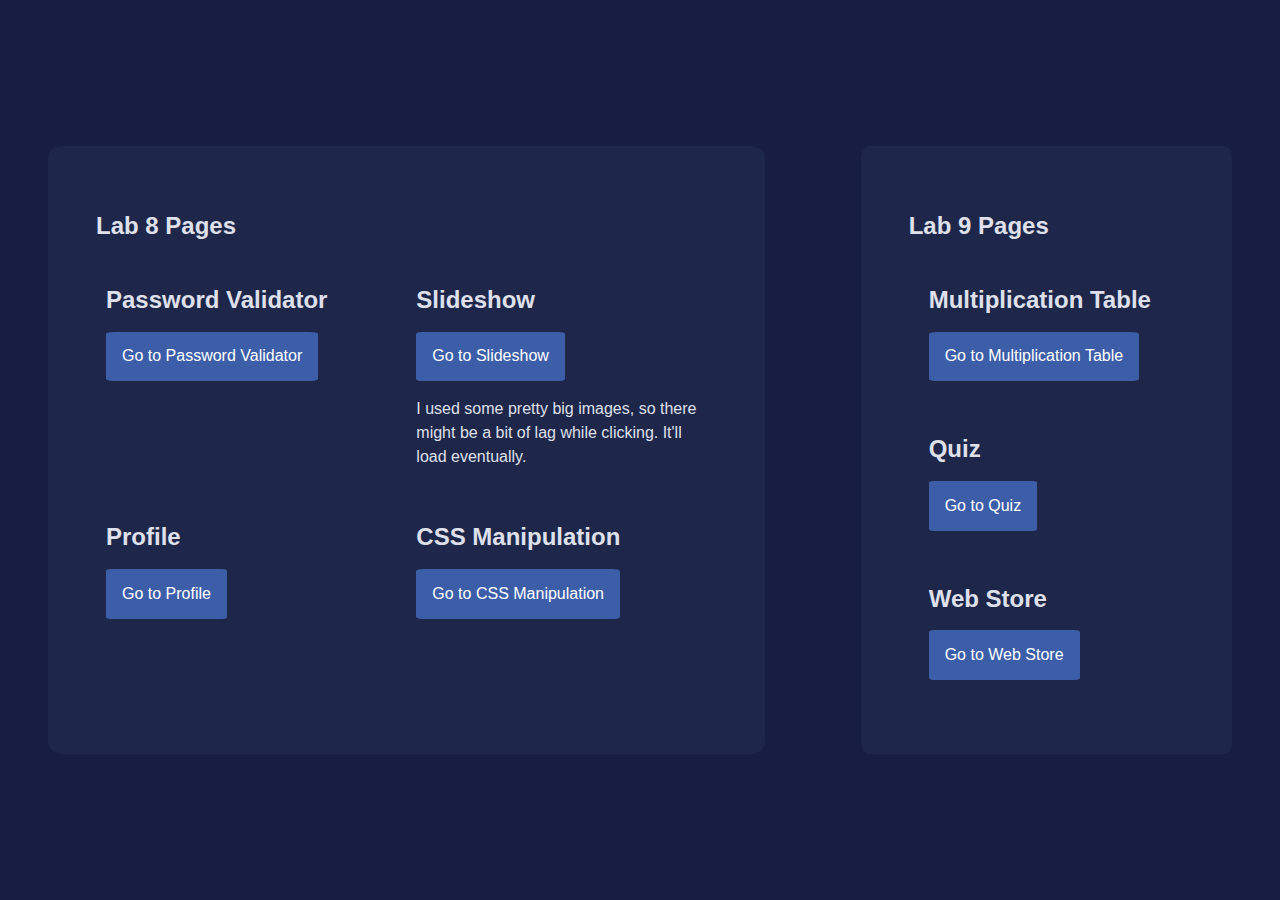
<file: index.html>
<!DOCTYPE html>
<html>
    <title>Profile</title>
    <head>
        <style>
            body {
                background-color: #181E42;
            }

            #box {
                width: 100%;
                position: absolute;
                left: 50%;
                top: 50%;
                transform: translate(-50%, -50%);
                display: flex;
                justify-content: space-around;
            }

            .wrapper {
                margin: 3em;
                padding: 3em;
                background-color: #1E264A;
                color: #DEE0EB;
                font-family: Roboto, Helvetica, sans-serif;
                line-height: 1.5em;
                border-radius: 2%;
            }

            * {
                box-sizing: border-box;
            }

            .row {
                width: 100%;
            }

            .row:after {
                content: "";
                display: table;
                clear: both;
            }

            .column {
                float: left;
                width: 50%;
                padding: 10px;
            }

            .column2 {
                float: left;
                width: 100%;
                padding: 10px;
                margin: 0px 10px 0 10px;
            }

            a.button {
                -webkit-appearance: button;
                -moz-appearance: button;
                appearance: button;
                background-color: #3C5EA8;
                border: none;
                color: white;
                padding: 0.8em 1em;
                text-align: center;
                text-decoration: none;
                display: inline-block;
                border-radius: 4%;
                transition-duration: 0.1s;
            }

            a.button:hover {
                background-color: #4D79D9;
                color: white;
            }
        </style>
    </head>
    <body>
        <div id='box'>
            <div class='wrapper'>
                <h2>Lab 8 Pages</h2>
                <div class='row'>
                    <div class="column">
                        <h2>Password Validator</h2>
                        <p><a class = 'button' href='./08_pages/password_validator.html'>Go to Password Validator</a></p>
                    </div>
                    <div class="column">
                        <h2>Slideshow</h2>
                        <p><a class = 'button' href='./08_pages/slide_show.html'>Go to Slideshow</a></p>
                        <p>I used some pretty big images, so there might be a bit of lag while clicking. It'll load eventually.</p>
                    </div>
                </div>
                <div class='row'>
                    <div class="column">
                        <h2>Profile</h2>
                        <p><a class = 'button' href='./08_pages/profile.html'>Go to Profile</a></p>
                    </div>
                    <div class="column">
                        <h2>CSS Manipulation</h2>
                        <p><a class = 'button' href='./08_pages/css_mani.html'>Go to CSS Manipulation</a></p>
                    </div>
                </div>
            </div>
            <div class='wrapper'>
                <h2>Lab 9 Pages</h2>
                <div class='row'>
                    <div class="column2">
                        <h2>Multiplication Table</h2>
                        <p><a class = 'button' href='./09_pages/multiplication_table.php'>Go to Multiplication Table</a></p>
                    </div>
                    <div class="column2">
                        <h2>Quiz</h2>
                        <p><a class = 'button' href='./09_pages/quiz/Quiz.html'>Go to Quiz</a></p>
                    </div>
                </div>
                <div class='row'>
                    <div class="column2">
                        <h2>Web Store</h2>
                        <p><a class = 'button' href='./09_pages/store/customerFrontend.html'>Go to Web Store</a></p>
                    </div>
                </div>
            </div>
        </div>
    </body>
</html>
</file>
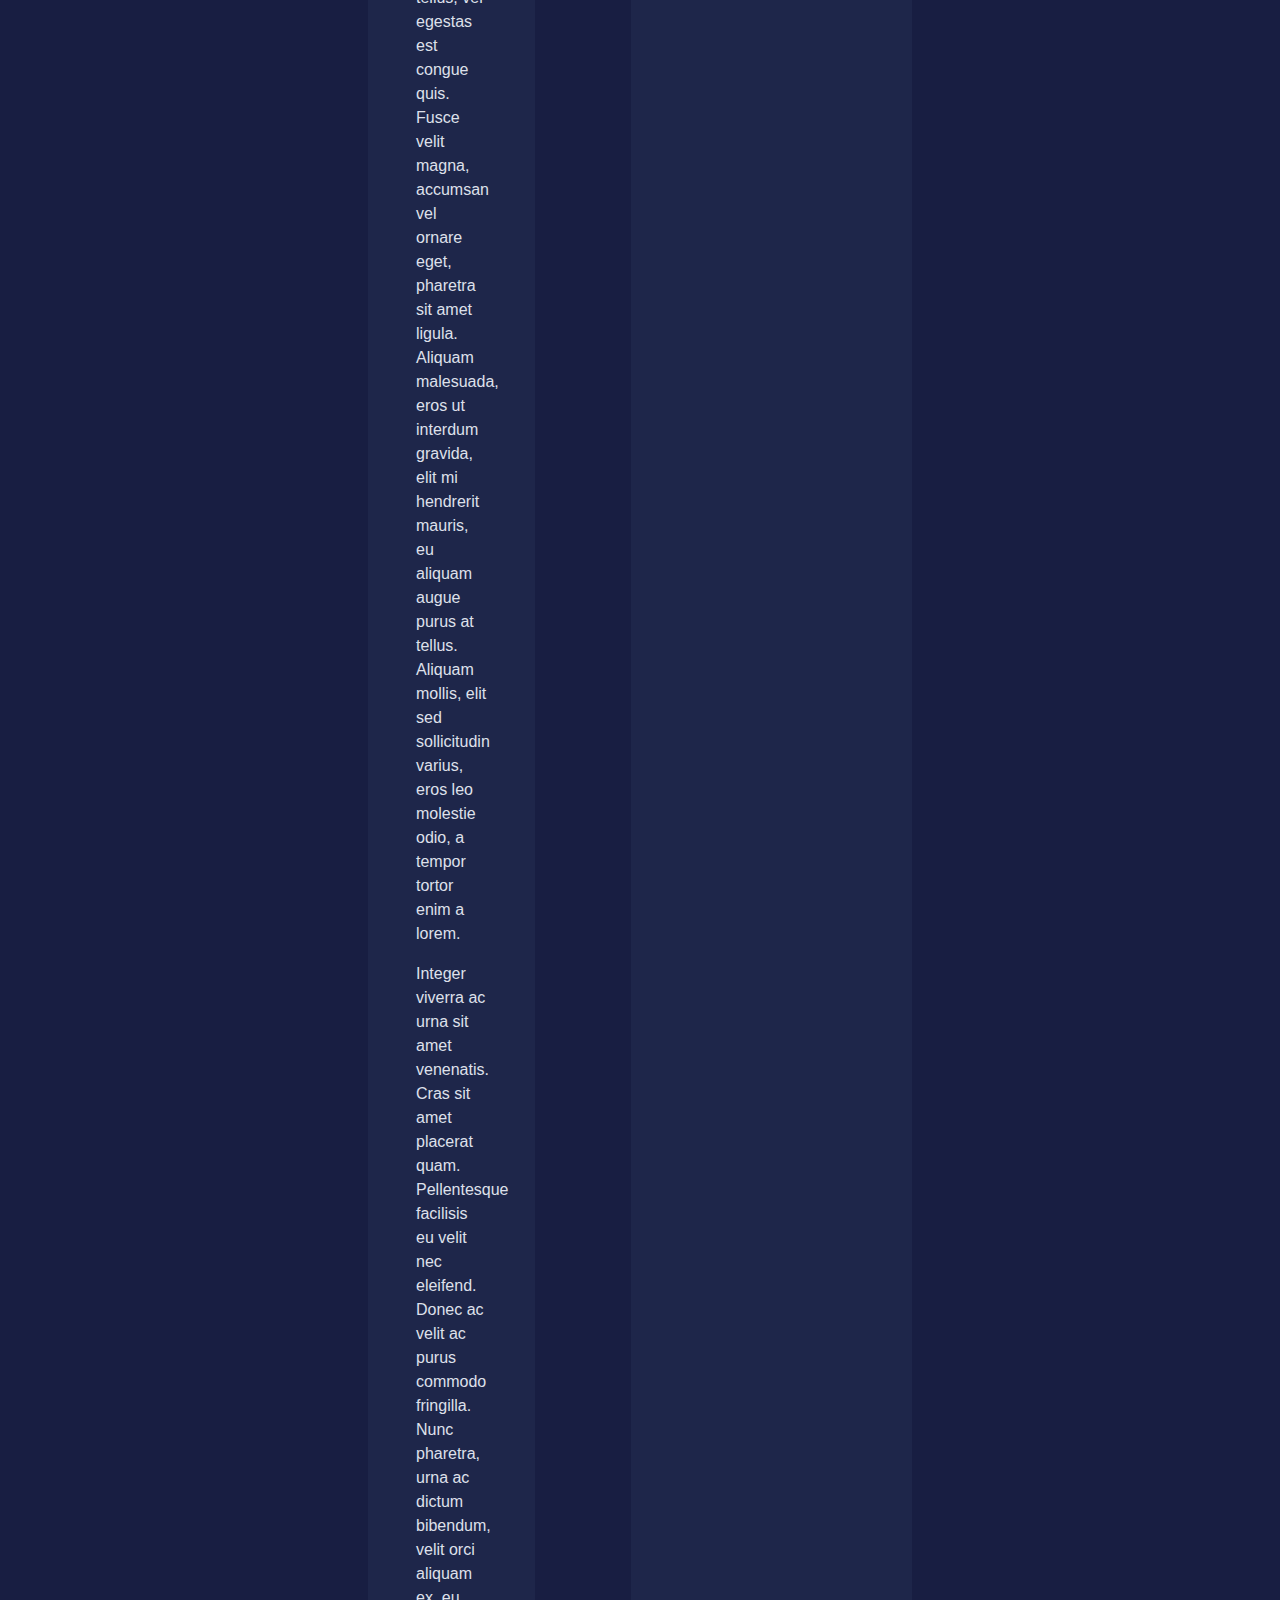
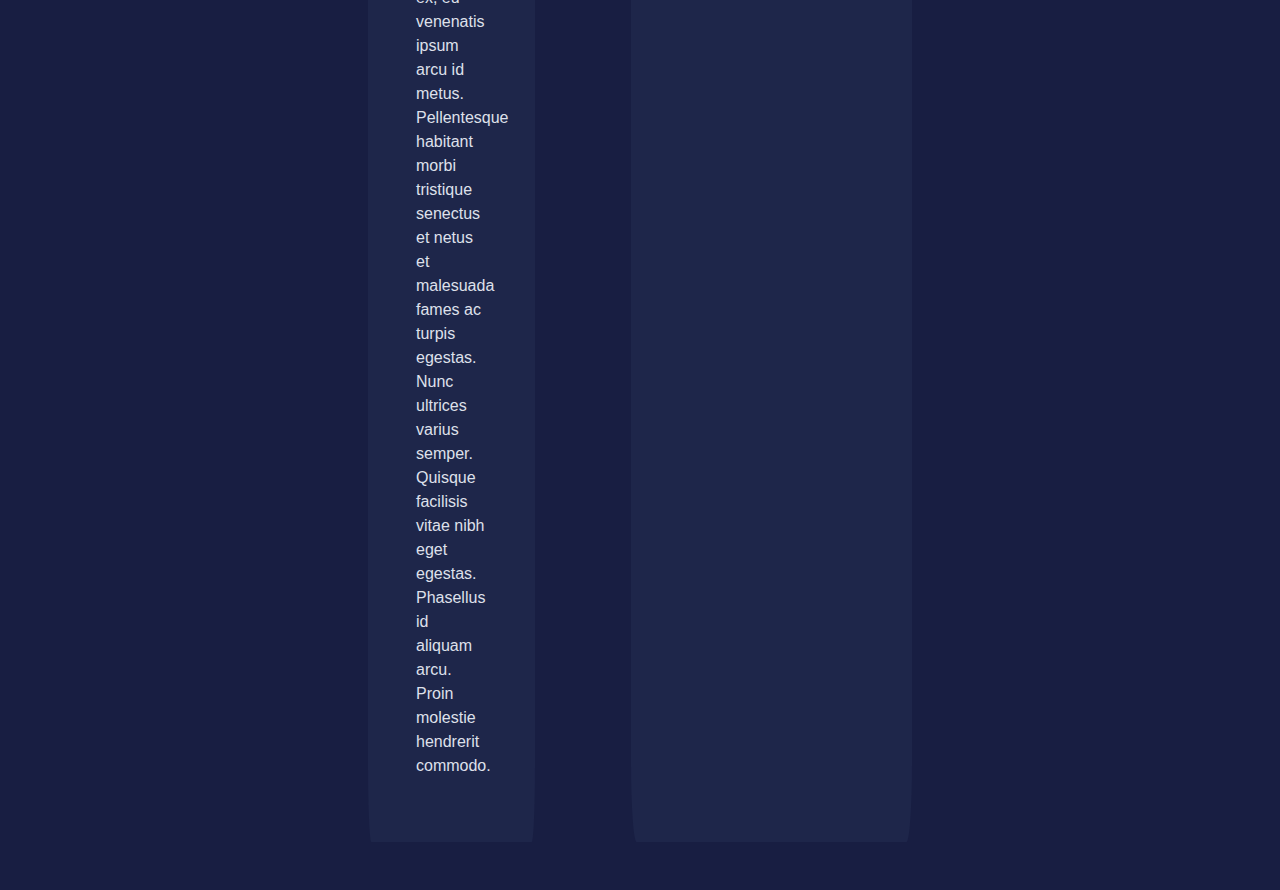
<file: 08_pages/css_mani.html>
<!DOCTYPE html>
<html>
    <title>Profile</title>
    <head>
        <link rel="stylesheet" href="css_mani.css">
    </head>
    <body>
        <div id='box'>
            <div id='text' class='wrapper'>
                <p>Lorem ipsum dolor sit amet, consectetur adipiscing elit. Nunc fermentum vehicula neque, id gravida eros lobortis vel. Aliquam eu orci interdum, tincidunt sem a, commodo erat. Phasellus bibendum metus at arcu congue, commodo lacinia risus suscipit. Integer vitae sagittis massa. Suspendisse bibendum tincidunt dolor, mollis feugiat lorem consequat a. Quisque at felis vestibulum, mattis neque ac, cursus lacus. Maecenas diam nisi, consequat vel nisi vitae, ultricies placerat elit. Maecenas lacinia suscipit tellus, vel egestas est congue quis. Fusce velit magna, accumsan vel ornare eget, pharetra sit amet ligula. Aliquam malesuada, eros ut interdum gravida, elit mi hendrerit mauris, eu aliquam augue purus at tellus. Aliquam mollis, elit sed sollicitudin varius, eros leo molestie odio, a tempor tortor enim a lorem.</p>

                <p>Integer viverra ac urna sit amet venenatis. Cras sit amet placerat quam. Pellentesque facilisis eu velit nec eleifend. Donec ac velit ac purus commodo fringilla. Nunc pharetra, urna ac dictum bibendum, velit orci aliquam ex, eu venenatis ipsum arcu id metus. Pellentesque habitant morbi tristique senectus et netus et malesuada fames ac turpis egestas. Nunc ultrices varius semper. Quisque facilisis vitae nibh eget egestas. Phasellus id aliquam arcu. Proin molestie hendrerit commodo.</p>
            </div>
            <div class='wrapper'>
                <h2>Border</h2>
                <label for='border-red'>Red Value:</label><br />
                <input type='number' id='border-red' name='border-red' placeholder='0-255'><br /><br />
                <label for='border-green'>Green Value:</label><br />
                <input type='number' id='border-green' name='border-green' placeholder='0-255'><br /><br />
                <label for='border-blue'>Blue Value:</label><br />
                <input type='number' id='border-blue' name='border-blue' placeholder='0-255'><br /><br />
                <label for='border-width'>Width:</label><br />
                <input type='number' id='border-width' name='border-width'><br /><br /><br />
                <h2>Background</h2>
                <label for='background-red'>Red Value:</label><br />
                <input type='number' id='background-red' name='background-red' placeholder='0-255' value=30><br /><br />
                <label for='background-green'>Green Value:</label><br />
                <input type='number' id='background-green' name='background-green' placeholder='0-255' value=38><br /><br />
                <label for='background-blue'>Blue Value:</label><br />
                <input type='number' id='background-blue' name='background-blue' placeholder='0-255' value=74><br /><br />
                <br /><br />
                <input type="submit" id="button" value="Change Colors" onclick="setColor();">
            </div>
        </div>

        <script>
            const borderIds = ['border-red', 'border-green', 'border-blue', 'border-width'];
            let borderValues = [];

            const backgroundIds = ['background-red', 'background-green', 'background-blue'];
            let backgroundValues = [];

            const setColor = () => {
                borderIds.forEach(id => {
                    let value = document.getElementById(id).value;
                    if (value == '' || value < 0) value = 0;
                    if (value > 255 && !id.includes('width')) {
                        value = 255;
                    }
                    borderValues.push(value);
                });

                backgroundIds.forEach(id => {
                    let value = document.getElementById(id).value;
                    if (value == '' || value < 0) value = 0;
                    if (value > 255) value = 255;
                    backgroundValues.push(value);
                });
                document.getElementById('text').style.borderColor = `rgb(${borderValues[0]}, ${borderValues[1]}, ${borderValues[2]})`;
                document.getElementById('text').style.borderStyle = 'solid';
                document.getElementById('text').style.borderWidth = `${borderValues[3]}px`;
                document.getElementById('text').style.backgroundColor = `rgb(${backgroundValues[0]}, ${backgroundValues[1]}, ${backgroundValues[2]})`;
                document.getElementById('button').style.display = 'none';
            }
        </script>
    </body>
</html>
</file>
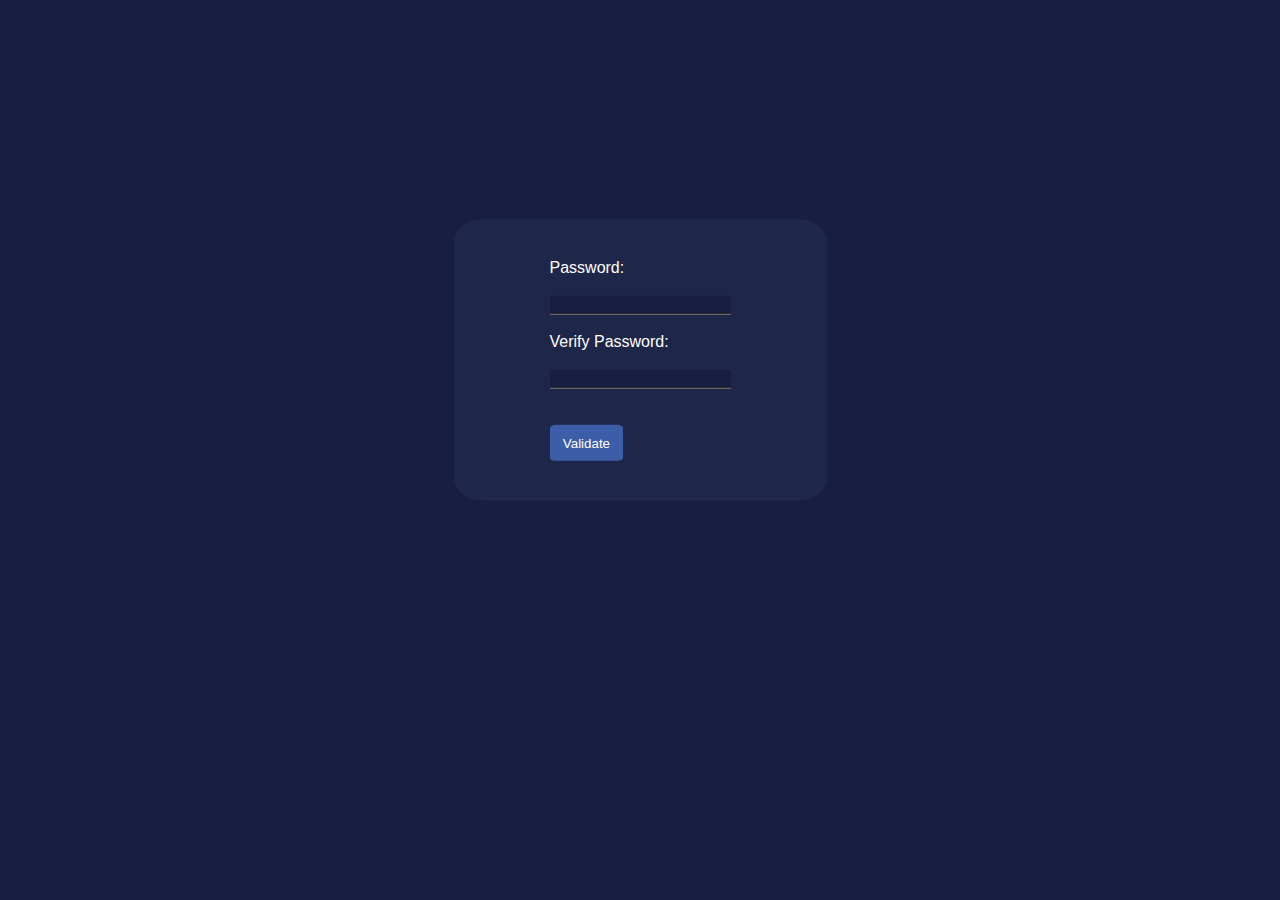
<file: 08_pages/password_validator.html>
<!DOCTYPE html>
<html>
    <title>Password Validator</title>
    <head>
        <style type="text/css">
            body {
                background-color: #181E42;
            }

            .pws {
              border-top-style: hidden;
              border-right-style: hidden;
              border-left-style: hidden;
              border-bottom-style: groove;
              background-color: #181E42;
              color: white;
            }

            #button {
                background-color: #3C5EA8;
                border: none;
                color: white;
                padding: 0.8em 1em;
                text-align: center;
                text-decoration: none;
                display: inline-block;
                border-radius: 8%;
                transition-duration: 0.1s;
            }

            #button:hover {
                background-color: #4D79D9;
                color: white;
            }

            #box {
                width: 100%;
                position: absolute;
                left: 50%;
                top: 40%;
                transform: translate(-50%, -50%);
                display: flex;
                justify-content: space-around;
            }

            label {
                font-family: Roboto, Helvetica, sans-serif;
                color: #fff;
            }

            form {
                background-color: #1E264A;
                border-radius: 8%;
                padding: 2.5em 6em;
            }
        </style>
    </head>
    <body>
        <div id='box'>
            <form>
              <label for="pwd">Password:</label><br><br>
              <input type="password" id="pwd" class="pws"><br><br>
              <label for="pwd">Verify Password:</label><br><br>
              <input type="password" id="pwd2" class="pws"><br><br><br>
              <input type="submit" id="button" value="Validate" onclick="validatePassword();">
            </form>
        </div>

    <script>
        const validatePassword = () => {
            const p1 = document.getElementById('pwd').value;
            const p2 = document.getElementById('pwd2').value;

            if (p1 !== p2) error('no match');
            else if (p1.length < 8) error('too short');
            else { alert('Password saved.'); }
        }

        const error = msg => {
            switch (msg) {
                case 'too short': alert('Your password is too short! Please make a password longer than 8 characters.'); break;
                case 'no match': alert('Your passwords do not match!'); break;
            }

        }
    </script>
    </body>
</html>
</file>
<file: 08_pages/css_mani.css>
body {
    background-color: #181E42;
}

#box {
    width: 50%;
    position: absolute;
    left: 50%;
    top: 50%;
    transform: translate(-50%, -50%);
    display: flex;
    justify-content: space-around;
}

.wrapper {
    margin: 3em;
    padding: 3em;
    background-color: #1E264A;
    color: #DEE0EB;
    font-family: Roboto, Helvetica, sans-serif;
    line-height: 1.5em;
    border-radius: 2%;
}

#text {
    height:80%;
    overflow-y: auto;
    /* border-color: rgb(255, 255, 255);
    border-style: solid;
    border-width: 10px; */
}

#button {
    background-color: #3C5EA8;
    border: none;
    color: white;
    padding: 0.8em 1em;
    text-align: center;
    text-decoration: none;
    display: inline-block;
    border-radius: 8%;
    transition-duration: 0.1s;
}

#button:hover {
    background-color: #4D79D9;
    color: white;
}
</file>
